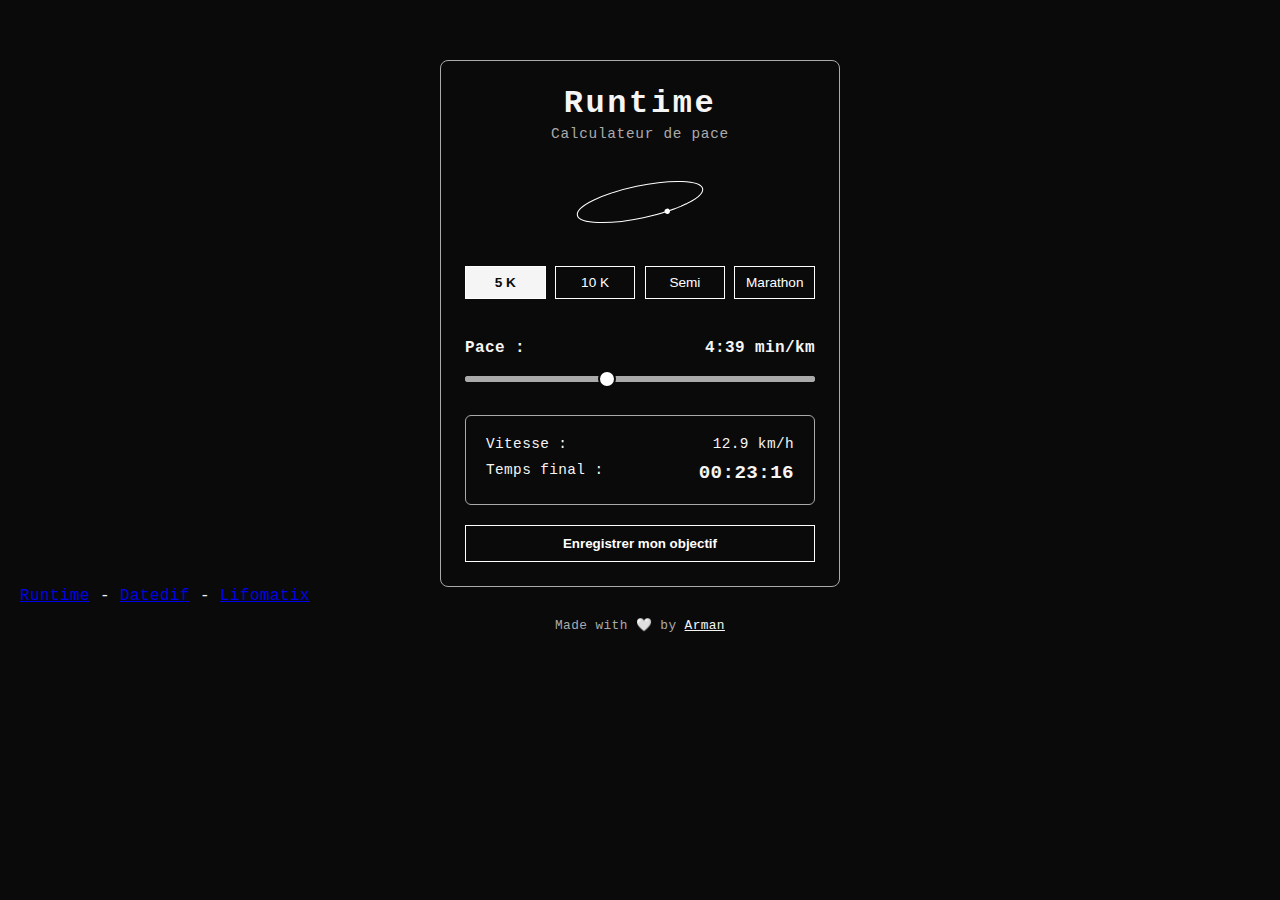
<file: index.html>
<!DOCTYPE html>
<html lang="fr">
<head>
    <meta charset="UTF-8">
    <meta name="viewport" content="width=device-width, initial-scale=1.0">
    <title>Runtime – Calculateur de Pace</title>
    <link rel="stylesheet" href="style.css">
</head>
<body>
    <div class="calculator-container">
        <h1 class="title">Runtime</h1>
        <h2 class="subtitle">Calculateur de pace</h2>

        <!-- Animation orbitale (inchangée) -->
        <div class="orbit-container">
            <svg id="orbit-svg" viewBox="0 0 300 150" preserveAspectRatio="xMidYMid meet">
                <g id="orbit-group" transform="rotate(-12 150 75)">
                    <ellipse cx="150" cy="75" rx="120" ry="30"
                             fill="none" stroke="#FFFFFF" stroke-width="2"/>
                    <circle id="orbit-dot" r="5" fill="#FFFFFF"/>
                </g>
            </svg>
        </div>

        <!-- Boutons distance -->
        <div class="distance-buttons">
            <button class="distance-button active" data-distance="5">5 K</button>
            <button class="distance-button" data-distance="10">10 K</button>
            <button class="distance-button" data-distance="21.1">Semi</button>
            <button class="distance-button" data-distance="42.2">Marathon</button>
        </div>

        <!-- Pace + slider -->
        <div class="pace-slider-container">
            <label class="pace-label" for="pace-slider">
                Pace : <span id="running-pace">--:-- min/km</span>
            </label>
            <input type="range" id="pace-slider" min="0" max="100" value="40" step="1">
        </div>

        <!-- Résultats -->
        <div class="result-container">
            <div class="result-item">
                <label>Vitesse :</label>
                <span id="speed-kmh">-- km/h</span>
            </div>
            <div class="result-item">
                <label>Temps final :</label>
                <span id="finish-time">--:--:--</span>
            </div>
        </div>

        <button id="save-goal" class="save-button">Enregistrer mon objectif</button>
    </div>

    <!-- Signature + lien vers Datediff -->
    <p class="nav-link">
        <a href="index.html" target="_blank" rel="noopener noreferrer">Runtime</a> - 
        <a href="datediff.html" target="_blank" rel="noopener noreferrer">Datedif</a> - 
        <a href="lifomatix.html" target="_blank" rel="noopener noreferrer">Lifomatix</a>

    </p>

    <!-- Signature -->
    <p class="footer">
        Made with 🤍 by
        <a href="https://www.linkedin.com/in/armanamini/" target="_blank" rel="noopener noreferrer">Arman</a>
    </p>

    <script src="script.js"></script>
</body>
</html>
</file>
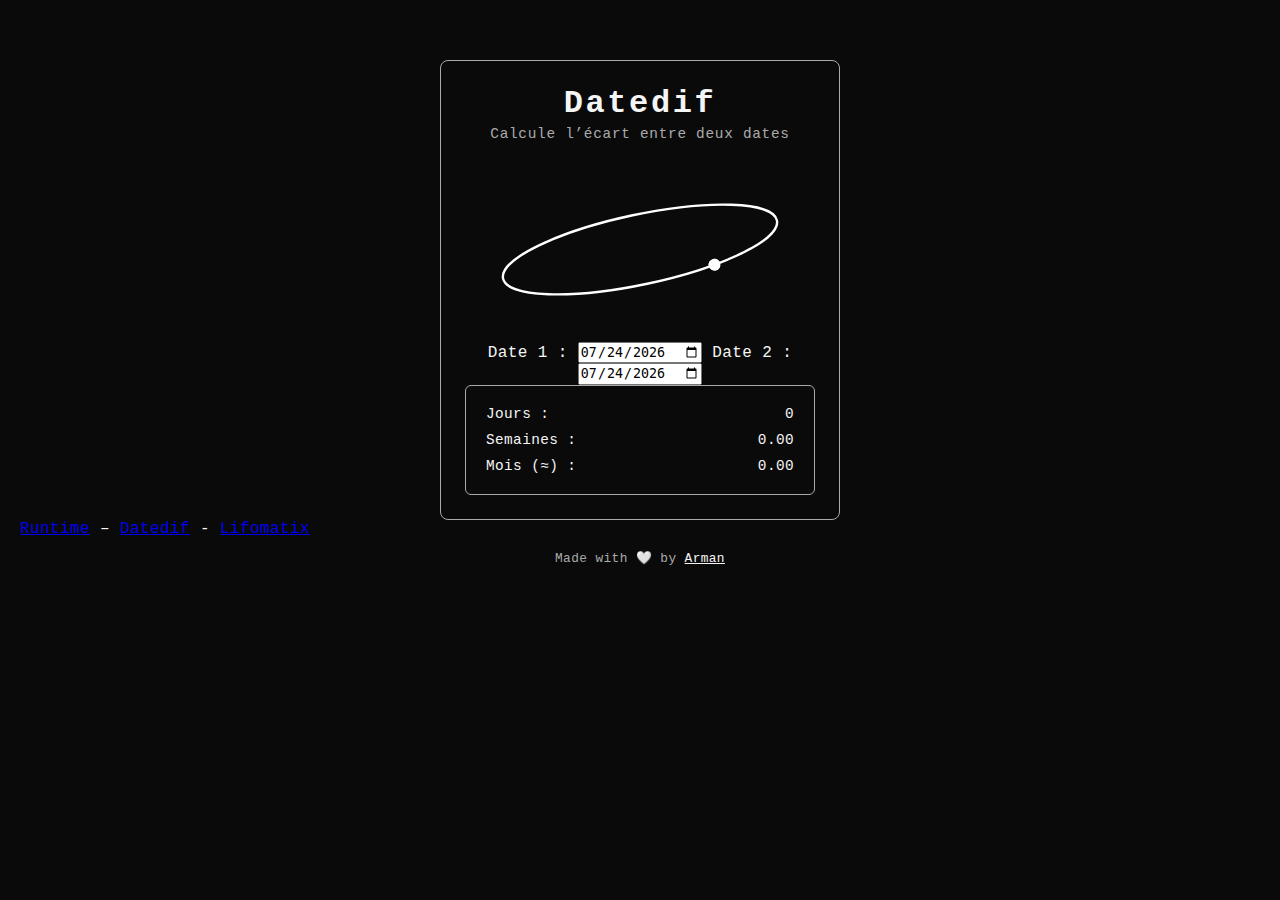
<file: datediff.html>
<!DOCTYPE html>
<html lang="fr">
<head>
    <meta charset="UTF-8">
    <meta name="viewport" content="width=device-width, initial-scale=1.0">
    <title>Datediff – Différence de dates</title>
    <link rel="stylesheet" href="style.css">
</head>
<body>
    <div class="calculator-container">
        <h1 class="title">Datedif</h1>
        <h2 class="subtitle">Calcule l’écart entre deux dates</h2>

        <!-- —— Même ovale que Runtime —— -->
        <div class="infinity-container">
            <svg viewBox="0 0 300 150" preserveAspectRatio="xMidYMid meet">
                <g id="ellipse-group" transform="rotate(-12 150 75)">
                    <ellipse id="datediff-ellipse" cx="150" cy="75" rx="120" ry="30"
                             fill="none" stroke="#FFFFFF" stroke-width="2"/>
                    <circle id="dot-a" r="5" fill="#FFFFFF"/>
                    <circle id="dot-b" r="5" fill="#FFFFFF"/>
                </g>
            </svg>
        </div>

        <!-- Sélecteurs de dates -->
        <div class="datediff-inputs">
            <label>Date&nbsp;1&nbsp;:
                <input type="date" id="date1">
            </label>
            <label>Date&nbsp;2&nbsp;:
                <input type="date" id="date2">
            </label>
        </div>

        <!-- Résultats -->
        <div class="result-container">
            <div class="result-item">
                <label>Jours&nbsp;:</label>
                <span id="days-result">--</span>
            </div>
            <div class="result-item">
                <label>Semaines&nbsp;:</label>
                <span id="weeks-result">--</span>
            </div>
            <div class="result-item">
                <label>Mois&nbsp;(≈)&nbsp;:</label>
                <span id="months-result">--</span>
            </div>
        </div>
    </div>

    <!-- Navigation -->
    <p class="nav-link">
        <a href="index.html"    target="_blank" rel="noopener noreferrer">Runtime</a> – 
        <a href="datediff.html" target="_blank" rel="noopener noreferrer">Datedif</a> - 
        <a href="lifomatix.html" target="_blank" rel="noopener noreferrer">Lifomatix</a>
    </p>

    <!-- Signature -->
    <p class="footer">
        Made with 🤍 by
        <a href="https://www.linkedin.com/in/armanamini/" target="_blank" rel="noopener noreferrer">Arman</a>
    </p>

    <script src="script-datediff.js"></script>
</body>
</html>
</file>
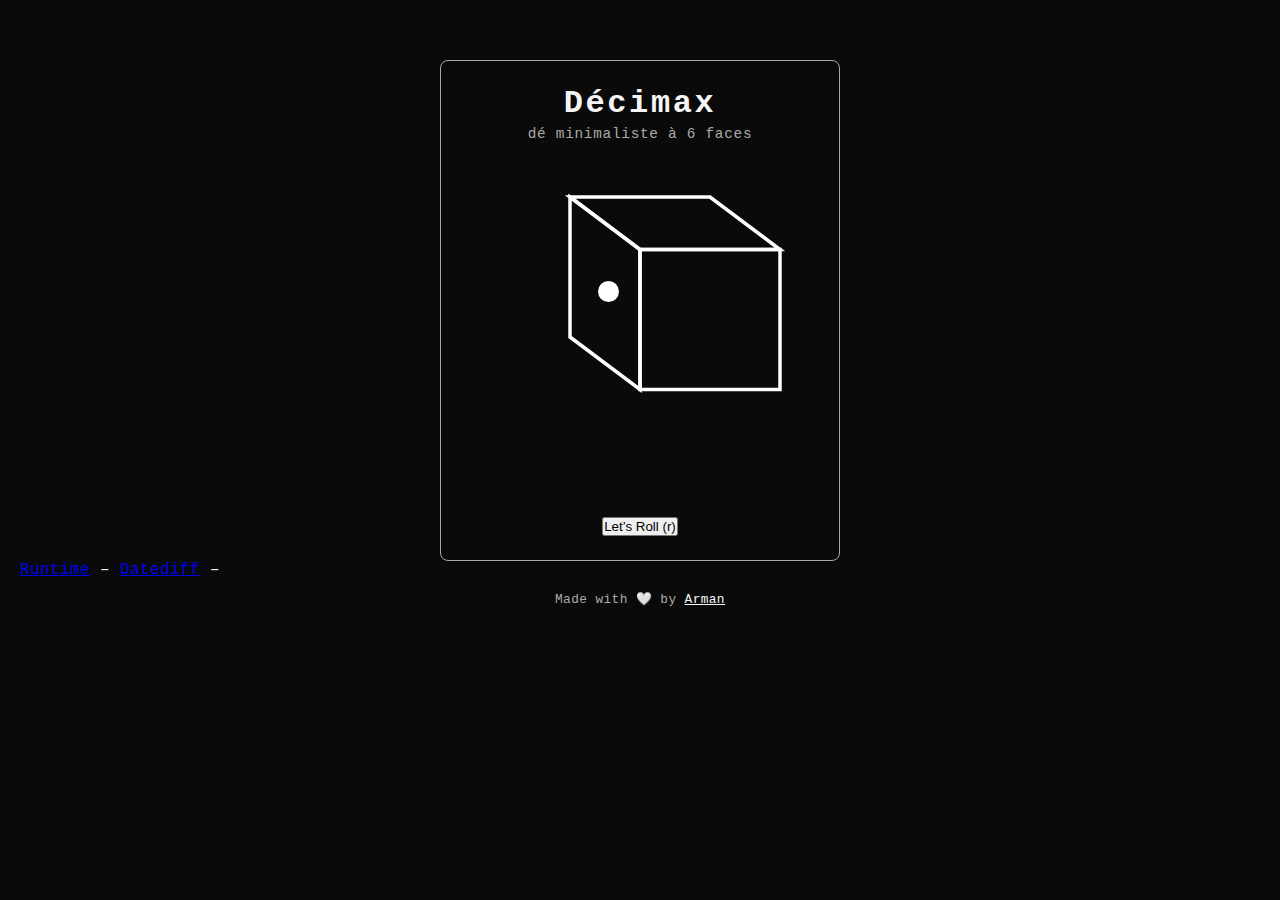
<file: decimax.html>
<!DOCTYPE html>
<html lang="fr">
<head>
    <meta charset="UTF-8">
    <meta name="viewport" content="width=device-width, initial-scale=1.0">
    <title>Décimax – Lanceur de dé</title>
    <link rel="stylesheet" href="style.css">
</head>
<body>
    <div class="calculator-container">
        <h1 class="title">Décimax</h1>
        <h2 class="subtitle">dé minimaliste à 6 faces</h2>

        <!-- —— Dé SVG, trois faces visibles —— -->
        <div class="dice-wrapper">
            <svg id="dice-svg" viewBox="0 0 100 100">
                <!-- Faces (traits 1 px) -->
                <polygon id="face-top"    points="30,10 70,10 90,25 50,25" fill="none" stroke="#FFFFFF" stroke-width="1"/>
                <polygon id="face-front"  points="30,10 50,25 50,65 30,50" fill="none" stroke="#FFFFFF" stroke-width="1"/>
                <polygon id="face-right"  points="50,25 90,25 90,65 50,65" fill="none" stroke="#FFFFFF" stroke-width="1"/>

                <!-- Pips sur la face frontale (id=f1..f7) -->
                <circle id="f1" cx="38" cy="22" r="3" fill="#FFFFFF"/>
                <circle id="f2" cx="44" cy="28" r="3" fill="#FFFFFF"/>
                <circle id="f3" cx="38" cy="34" r="3" fill="#FFFFFF"/>
                <circle id="f4" cx="44" cy="40" r="3" fill="#FFFFFF"/>
                <circle id="f5" cx="38" cy="46" r="3" fill="#FFFFFF"/>
                <circle id="f6" cx="44" cy="52" r="3" fill="#FFFFFF"/>
                <circle id="f7" cx="41" cy="37" r="3" fill="#FFFFFF"/> <!-- pip central -->
            </svg>
        </div>

        <!-- Bouton compact -->
        <button id="roll-btn" class="btn-compact">Let’s Roll&nbsp;(r)</button>
    </div>

    <!-- Navigation -->
    <p class="nav-link">
        <a href="index.html"    target="_blank" rel="noopener noreferrer">Runtime</a> – 
        <a href="datediff.html" target="_blank" rel="noopener noreferrer">Datediff</a> – 
    </p>

    <!-- Signature -->
    <p class="footer">
        Made with 🤍 by
        <a href="https://www.linkedin.com/in/armanamini/" target="_blank" rel="noopener noreferrer">Arman</a>
    </p>

    <script src="script-decimax.js"></script>
</body>
</html>
</file>
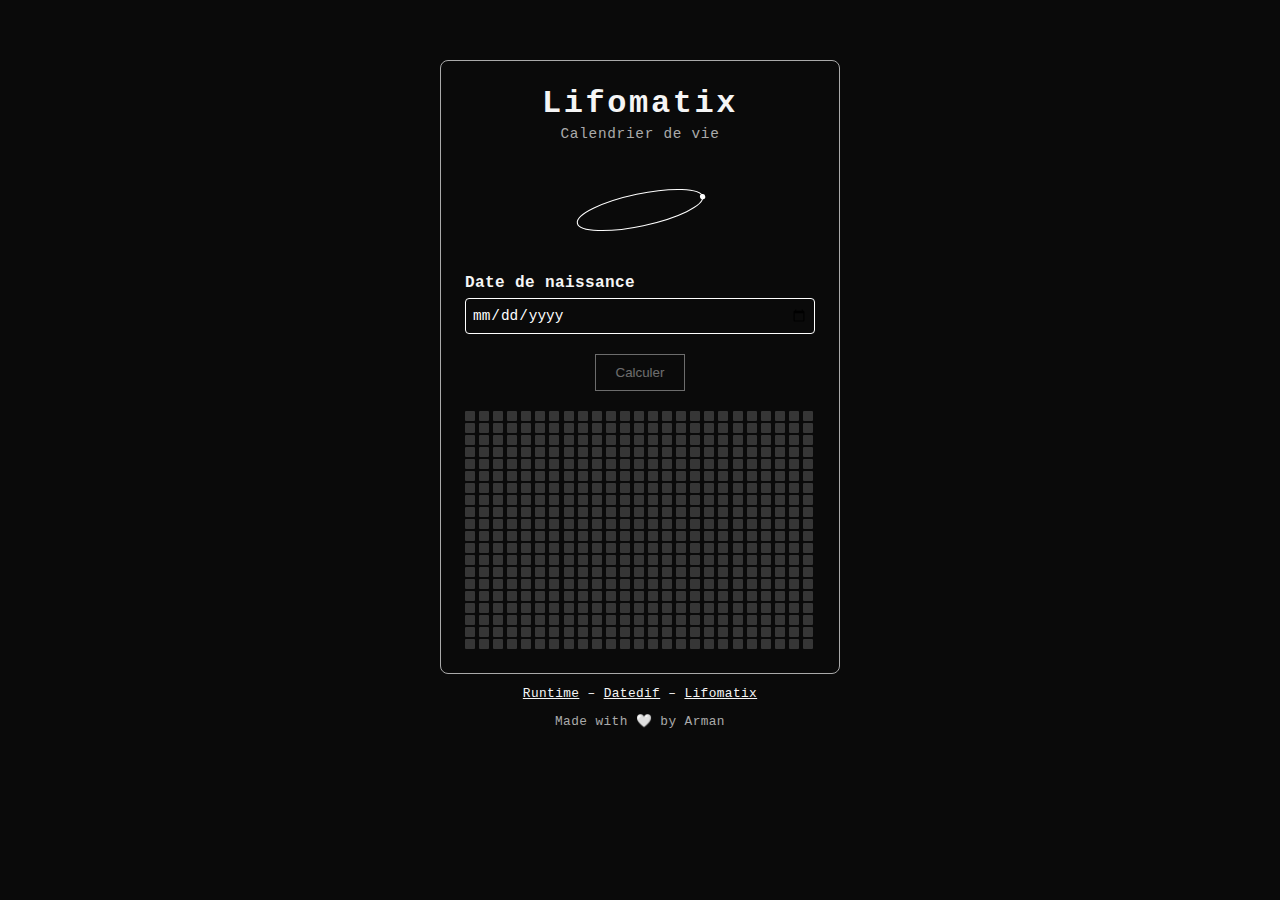
<file: lifomatix.html>
<!DOCTYPE html>
<html lang="fr">
  <head>
    <meta charset="UTF-8" />
    <meta name="viewport" content="width=device-width, initial-scale=1.0" />
    <title>Lifomatix – Calendrier de vie</title>

    <!-- Feuille de style principale -->
    <link rel="stylesheet" href="style-lifo.css" />
  </head>

  <body>
    <main class="calculator-container">
      <h1 class="title">Lifomatix</h1>
      <p class="subtitle">Calendrier de vie</p>

      <!-- Ellipse de progression -->
      <div class="orbit-container" aria-hidden="true">
        <svg
          id="orbit-svg"
          viewBox="0 0 300 150"
          preserveAspectRatio="xMidYMid meet"
        >
          <g id="orbit-group" transform="rotate(-12 150 75)">
            <ellipse
              cx="150"
              cy="75"
              rx="120"
              ry="30"
              fill="none"
              stroke="#ffffff"
              stroke-width="2"
            />
            <circle id="orbit-dot" r="5" fill="#ffffff" />
          </g>
        </svg>
      </div>

      <!-- Saisie de la date de naissance -->
      <label for="birthdate" class="bday-label">Date de naissance</label>
      <input type="date" id="birthdate" required />
      <button id="matixer-btn" disabled>Calculer</button>

      <!-- Grille des 500 mois -->
      <div
        class="grid-container"
        id="grid-container"
        aria-label="Calendrier de vie"
      ></div>
    </main>

    <!-- Navigation secondaire -->
    <nav class="nav-link">
      <a href="index.html">Runtime</a> –
      <a href="datediff.html" target="_blank" rel="noopener">Datedif</a> –
      <a href="lifomatix.html" target="_blank" rel="noopener">Lifomatix</a>
    </nav>

    <!-- Crédit -->
    <footer class="footer">
      Made with <span aria-label="heart">🤍</span> by Arman
    </footer>

    <!-- Logique de l’appli -->
    <script src="script-lifomatix.js"></script>
  </body>
</html>
</file>
<file: style-lifo.css>
:root {
  --bg-black:  #0a0a0a;
  --fg-white:  #f5f5f5;
  --fg-gray:   #aaaaaa;
  --accent:    #ffffff;
  --empty-square: #363636;          /* couleur des cases vides */
}

/* --------------------------------------------------------------------- */
/* Reset & base                                                          */
/* --------------------------------------------------------------------- */
*,
*::before,
*::after {
  box-sizing: border-box;
  margin: 0;
  padding: 0;
}

body {
  font-family: "Courier New", "IBM Plex Mono", monospace;
  background: var(--bg-black);
  color: var(--fg-white);
  padding: 20px;
  letter-spacing: 0.4px;
  -webkit-font-smoothing: antialiased;
}

/* --------------------------------------------------------------------- */
/* Conteneur principal                                                   */
/* --------------------------------------------------------------------- */
.calculator-container {
  max-width: 400px;
  margin: 40px auto 0;
  padding: 24px;
  background: var(--bg-black);
  border: 1px solid var(--fg-gray);
  border-radius: 8px;
  text-align: center;
}

/* --------------------------------------------------------------------- */
/* Typographie                                                           */
/* --------------------------------------------------------------------- */
.title {
  font-size: 2rem;
  font-weight: 700;
  letter-spacing: 0.08em;
  margin-bottom: 4px;
}

.subtitle {
  font-size: 0.9rem;
  color: var(--fg-gray);
  margin-bottom: 28px;
  font-weight: 400;
  letter-spacing: 0.05em;
}

/* --------------------------------------------------------------------- */
/* Formulaire                                                            */
/* --------------------------------------------------------------------- */
.bday-label {
  display: block;
  margin-bottom: 6px;
  font-weight: 700;
  text-align: left;
}

#birthdate {
  width: 100%;
  padding: 8px 6px;
  font-family: inherit;
  font-size: 0.9rem;
  color: var(--accent);
  background: var(--bg-black);
  border: 1px solid var(--accent);
  border-radius: 4px;
  margin-bottom: 20px;
}

#matixer-btn {
  padding: 10px 20px;
  border: 1px solid var(--accent);
  background: transparent;
  color: var(--accent);
  cursor: pointer;
  transition: background 0.2s ease, color 0.2s ease;
}

#matixer-btn:disabled {
  opacity: 0.4;
  cursor: not-allowed;
}

#matixer-btn:hover:not(:disabled) {
  background: var(--fg-white);
  color: var(--bg-black);
}

/* --------------------------------------------------------------------- */
/* Grille : 25 colonnes × 20 lignes = 500 cases                           */
/* --------------------------------------------------------------------- */
.grid-container {
  display: grid;
  grid-template-columns: repeat(25, 1fr);
  gap: 2px;
  margin-top: 20px;
}

.square {
  width: 10px;
  height: 10px;
  background: var(--empty-square);   /* case vide gris foncé */
  border: none;                      /* aucun contour */
  border-radius: 1px;                /* arrondi demandé */
}

.square.filled {
  background: var(--fg-white);       /* case remplie blanche */
}

/* --------------------------------------------------------------------- */
/* Ellipse de progression                                                */
/* --------------------------------------------------------------------- */
.orbit-container {
  width: 100%;
  height: 80px;
  margin-bottom: 24px;
}

.orbit-container svg {
  width: 100%;
  height: 100%;
}

/* --------------------------------------------------------------------- */
/* Navigation & footer                                                   */
/* --------------------------------------------------------------------- */
.nav-link {
  margin: 12px 0 4px;
  text-align: center;
  font-size: 0.8rem;
}

.nav-link a {
  color: var(--fg-white);
  text-decoration: underline;
}

.nav-link a:hover {
  color: var(--fg-gray);
}

.footer {
  margin-top: 12px;
  text-align: center;
  font-size: 0.8rem;
  color: var(--fg-gray);
}

.footer a {
  color: var(--fg-white);
  text-decoration: underline;
}

.footer a:hover {
  color: var(--fg-gray);
}
</file>
<file: style.css>
/* ——— Thème noir & blanc “terminal” ——— */

:root {
    --bg-black:  #0A0A0A;
    --fg-white:  #F5F5F5;
    --fg-gray:   #AAAAAA;
    --accent:    #FFFFFF;
}

/* Reset */
* { box-sizing: border-box; margin: 0; padding: 0; }

body {
    font-family: "Courier New", "IBM Plex Mono", monospace;
    background-color: var(--bg-black);
    color: var(--fg-white);
    padding: 20px;
    letter-spacing: 0.4px;
}

/* —— Conteneur —— */
.calculator-container {
    max-width: 400px;
    margin: 40px auto 0;
    padding: 24px;
    background-color: var(--bg-black);
    border: 1px solid var(--fg-gray);
    border-radius: 8px;
    text-align: center;
}

/* —— Titres —— */
.title {
    font-size: 2rem;
    font-weight: 700;
    letter-spacing: 0.08em;
    margin-bottom: 4px;
}

.subtitle {
    font-size: 0.9rem;
    color: var(--fg-gray);
    margin-bottom: 20px;
    font-weight: 400;
    letter-spacing: 0.05em;
}

/* —— Animation orbitale —— */
.orbit-container { width: 100%; height: 80px; margin-bottom: 24px; }
#orbit-svg       { width: 100%; height: 100%; }

/* —— Boutons distance —— */
.distance-buttons {
    display: flex;
    justify-content: space-between;
    margin-bottom: 40px;
}
.distance-button {
    width: 23%;
    padding: 8px 0;
    font-size: 0.85rem;
    border: 1px solid var(--accent);
    background: transparent;
    color: var(--accent);
    cursor: pointer;
    transition: background 0.2s ease, color 0.2s ease;
}
.distance-button:hover { background: var(--fg-white); color: var(--bg-black); }
.distance-button.active {
    background: var(--fg-white);
    color: var(--bg-black);
    font-weight: 700;
}

/* —— Pace + slider —— */
.pace-slider-container { margin-bottom: 28px; }
.pace-label {
    display: flex;
    justify-content: space-between;
    align-items: center;
    font-weight: 700;
    margin-bottom: 12px;
}

/* Slider aminci */
#pace-slider {
    -webkit-appearance: none;
    width: 100%; height: 6px;
    background: var(--fg-gray);
    border-radius: 3px;
    outline: none; cursor: pointer;
}
#pace-slider::-webkit-slider-runnable-track { height: 6px; background: var(--fg-gray); border-radius: 3px; }
#pace-slider::-webkit-slider-thumb {
    -webkit-appearance: none;
    width: 18px; height: 18px; border-radius: 50%;
    background: var(--accent); border: 2px solid var(--bg-black);
    margin-top: -6px;
}
#pace-slider::-moz-range-track  { height: 6px; background: var(--fg-gray); border-radius: 3px; }
#pace-slider::-moz-range-thumb  {
    width: 18px; height: 18px; border-radius: 50%;
    background: var(--accent); border: 2px solid var(--bg-black);
}

/* —— Résultats —— */
.result-container {
    padding: 20px;
    border: 1px solid var(--fg-gray);
    border-radius: 6px;
}
.result-item {
    display: flex;
    justify-content: space-between;
    margin-bottom: 10px;
    font-size: 0.9rem;
}
.result-item:last-child { margin-bottom: 0; }
#finish-time { font-size: 1.2rem; font-weight: 700; }

/* —— Bouton enregistrer —— */
.save-button {
    width: 100%;
    margin-top: 20px;
    padding: 10px 0;
    border: 1px solid var(--accent);
    background: transparent;
    color: var(--accent);
    font-weight: 700;
    cursor: pointer;
    transition: background 0.2s ease, color 0.2s ease;
}
.save-button:hover   { background: var(--fg-white); color: var(--bg-black); }
.save-button:active { background: var(--fg-gray);  color: var(--bg-black); }

/* —— Footer —— */
.footer {
    margin-top: 12px;
    text-align: center;
    font-size: 0.8rem;
    color: var(--fg-gray);
}
.footer a {
    color: var(--fg-white);
    text-decoration: underline;
}
.footer a:hover { color: var(--fg-gray); }
</file>
